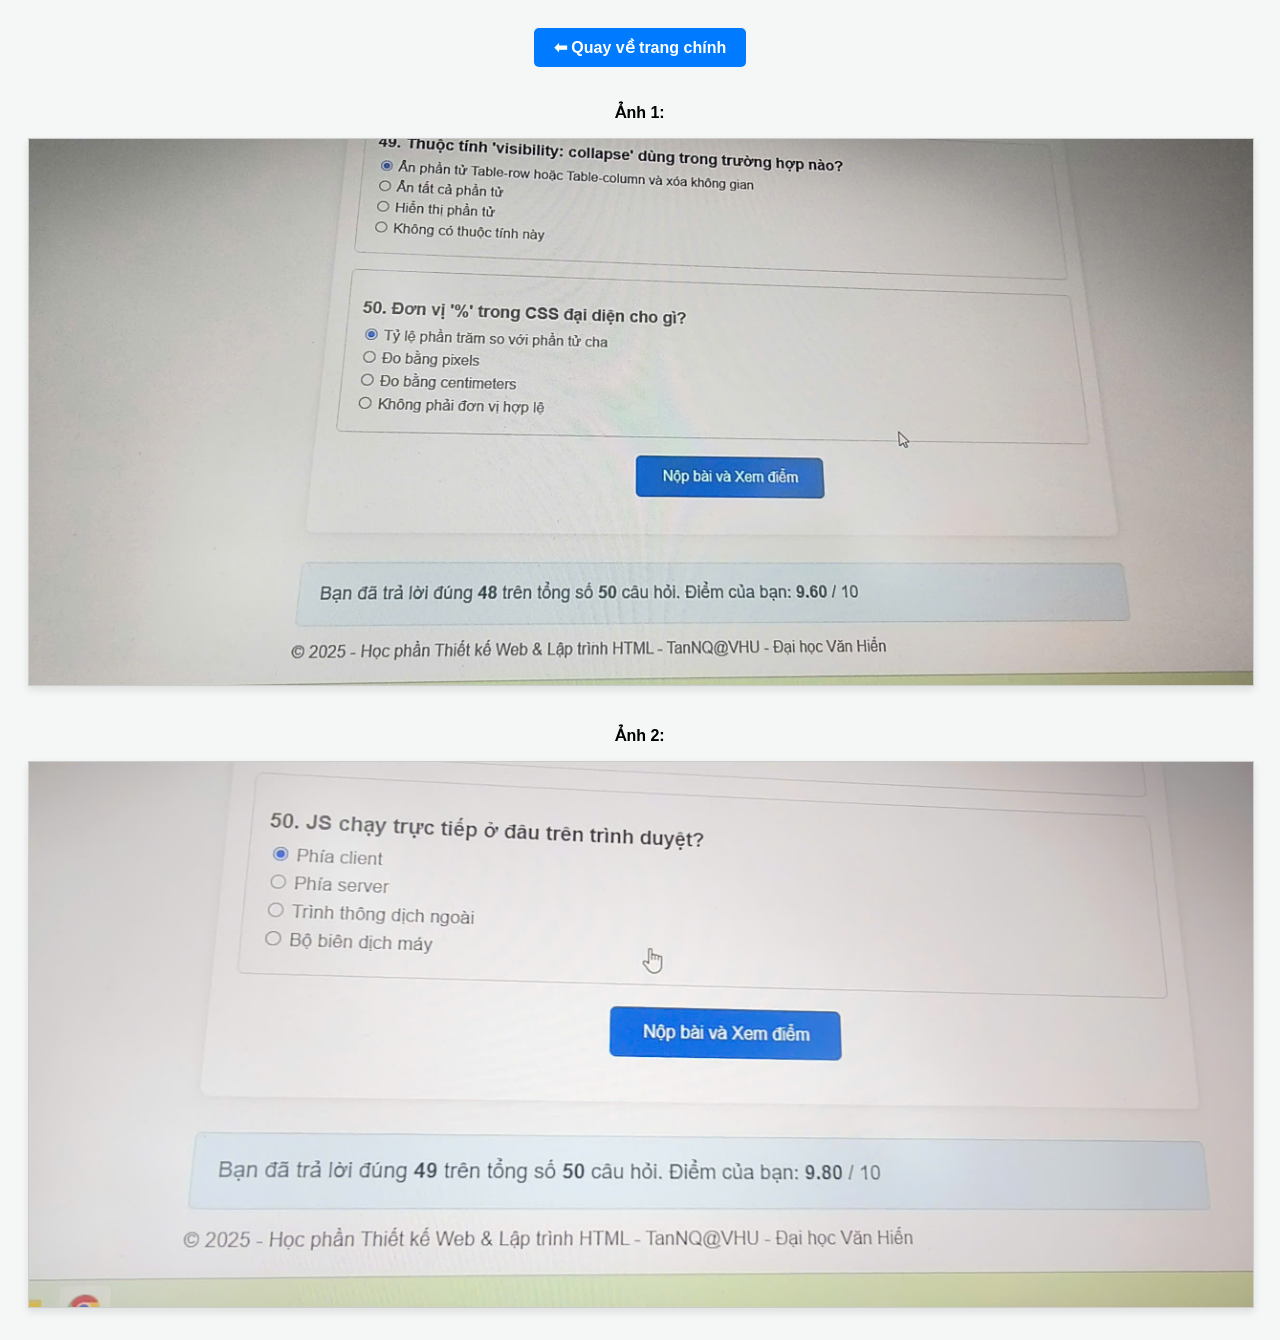
<file: bai40.html>
<!DOCTYPE html>
<html lang="vi">
<head>
    <meta charset="UTF-8">
    <meta name="viewport" content="width=device-width, initial-scale=1.0">
    <title>Kết quả Bài 40</title>
</head>
<body style="text-align: center; padding: 20px; background-color: #f4f7f6;">

    <!-- Nút quay về trang chính -->
    <a href="index.html" style="display: inline-block; padding: 10px 20px; background: #007bff; color: white; text-decoration: none; border-radius: 5px; font-family: sans-serif; font-weight: bold; margin-bottom: 20px;">
        ⬅ Quay về trang chính
    </a>

    <!-- Hiển thị các ảnh kết quả -->
    <div>
        <p style="font-family: sans-serif; font-weight: bold;">Ảnh 1:</p>
        <img src="bai40-1.jpg" alt="Bài 40 - Ảnh 1" style="max-width: 100%; border: 1px solid #ccc; box-shadow: 0 4px 8px rgba(0,0,0,0.1); margin-bottom: 20px;">
        
        <p style="font-family: sans-serif; font-weight: bold;">Ảnh 2:</p>
        <img src="bai40-2.jpg" alt="Bài 40 - Ảnh 2" style="max-width: 100%; border: 1px solid #ccc; box-shadow: 0 4px 8px rgba(0,0,0,0.1);">
    </div>

</body>
</html>
</file>
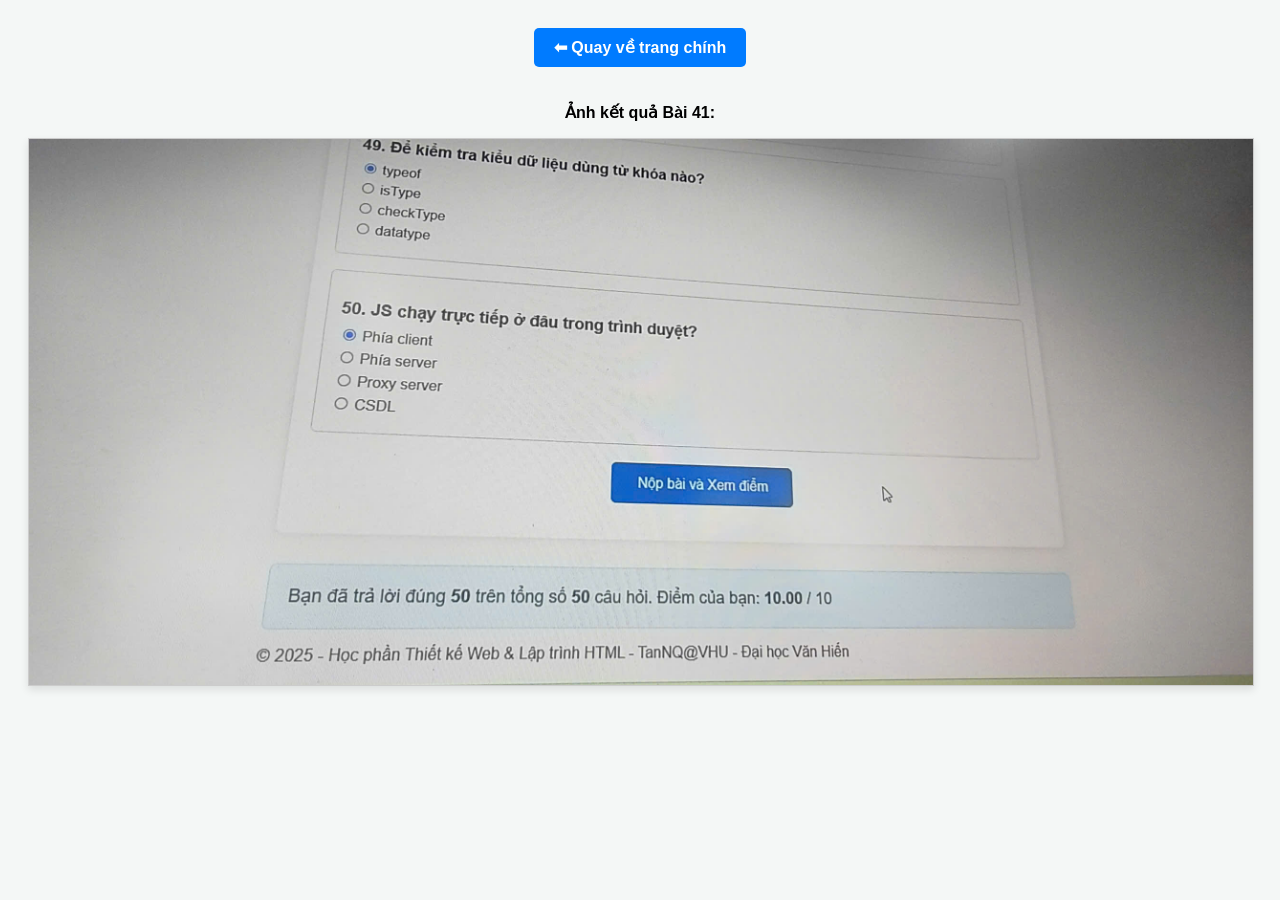
<file: bai41.html>
<!DOCTYPE html>
<html lang="vi">
<head>
    <meta charset="UTF-8">
    <meta name="viewport" content="width=device-width, initial-scale=1.0">
    <title>Kết quả Bài 41</title>
</head>
<body style="text-align: center; padding: 20px; background-color: #f4f7f6;">

    <!-- Nút quay về trang chính -->
    <a href="index.html" style="display: inline-block; padding: 10px 20px; background: #007bff; color: white; text-decoration: none; border-radius: 5px; font-family: sans-serif; font-weight: bold; margin-bottom: 20px;">
        ⬅ Quay về trang chính
    </a>

    <!-- Hiển thị ảnh kết quả -->
    <div>
        <p style="font-family: sans-serif; font-weight: bold;">Ảnh kết quả Bài 41:</p>
        <img src="bai41.jpg" alt="Kết quả Bài 41" style="max-width: 100%; border: 1px solid #ccc; box-shadow: 0 4px 8px rgba(0,0,0,0.1);">
    </div>

</body>
</html>
</file>
